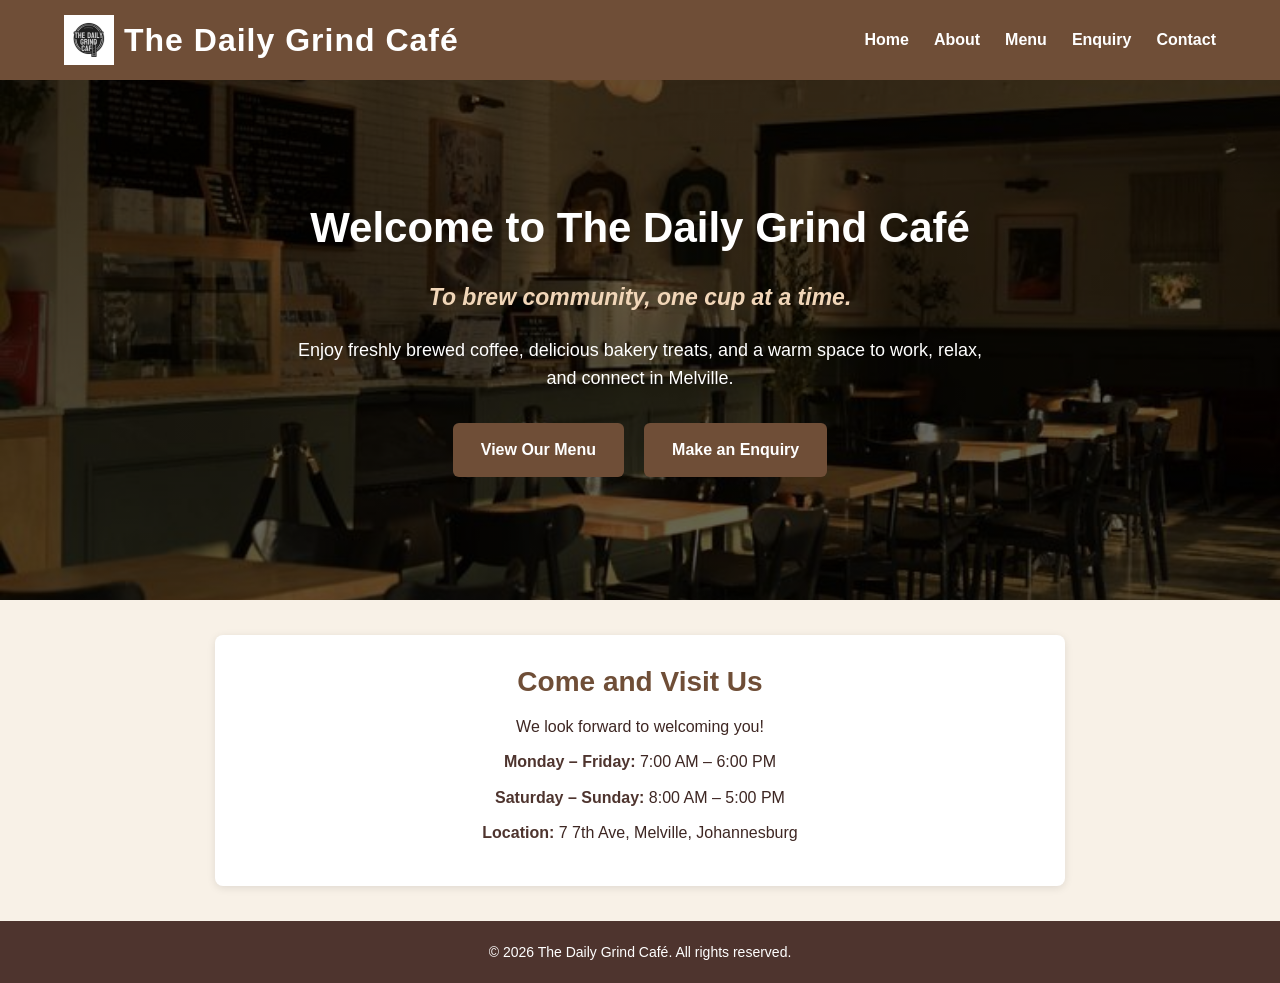
<file: ST10476151 Mpho Mugogovhali POE Part 3/3. HTML and Basic Content, Website Root folder/index.html>
<!DOCTYPE html>
<html lang="en">

<head>
    <meta charset="UTF-8">
    <meta name="viewport" content="width=device-width, initial-scale=1.0">

    <title>The Daily Grind Café | Coffee Shop in Melville, Johannesburg</title>

    <meta name="description" content="Visit The Daily Grind Café in Melville, Johannesburg, for freshly brewed coffee, delicious light meals and a welcoming space for students and freelancers.">

    <meta name="keywords" content="coffee shop Melville, café Johannesburg, coffee, light meals, The Daily Grind Café">

    <link rel="icon" type="image/png" href="images/logo.png">
    <link rel="stylesheet" href="css/style.css">
</head>

<body>

    <!-- Header and Navigation -->
    <header>
        <nav>
            <h1>
                <img src="images/logo.png"
                     alt="The Daily Grind Café logo"
                     width="150" height="150">
                The Daily Grind Café
            </h1>

            <ul>
                <li><a href="index.html">Home</a></li>
                <li><a href="about.html">About</a></li>
                <li><a href="menu.html">Menu</a></li>
                <li><a href="enquiry.html">Enquiry</a></li>
                <li><a href="contact.html">Contact</a></li>
            </ul>
        </nav>
    </header>

    <!-- Main Website Content -->
    <main class="home-main">

        <!-- Homepage Hero Section -->
        <section class="home-hero">

            <div class="hero-content">

                <h2>Welcome to The Daily Grind Café</h2>

                <p class="hero-slogan">
                    To brew community, one cup at a time.
                </p>

                <p class="hero-description">
                    Enjoy freshly brewed coffee, delicious bakery treats,
                    and a warm space to work, relax, and connect in Melville.
                </p>

                <div class="hero-buttons">
                    <a href="menu.html">View Our Menu</a>
                    <a href="enquiry.html">Make an Enquiry</a>
                </div>

            </div>

        </section>

        <!-- Opening Hours Section -->
        <section class="home-hours">

            <h2>Come and Visit Us</h2>

            <p>We look forward to welcoming you!</p>

            <p><strong>Monday – Friday:</strong> 7:00 AM – 6:00 PM</p>

            <p><strong>Saturday – Sunday:</strong> 8:00 AM – 5:00 PM</p>

            <p><strong>Location:</strong> 7 7th Ave, Melville, Johannesburg</p>

        </section>

    </main>

    <!-- Footer -->
    <footer>
        <p>&copy; 2026 The Daily Grind Café. All rights reserved.</p>
    </footer>

    <!-- JavaScript File -->
    <script src="JS/script.js"></script>

</body>
</html>
</file>
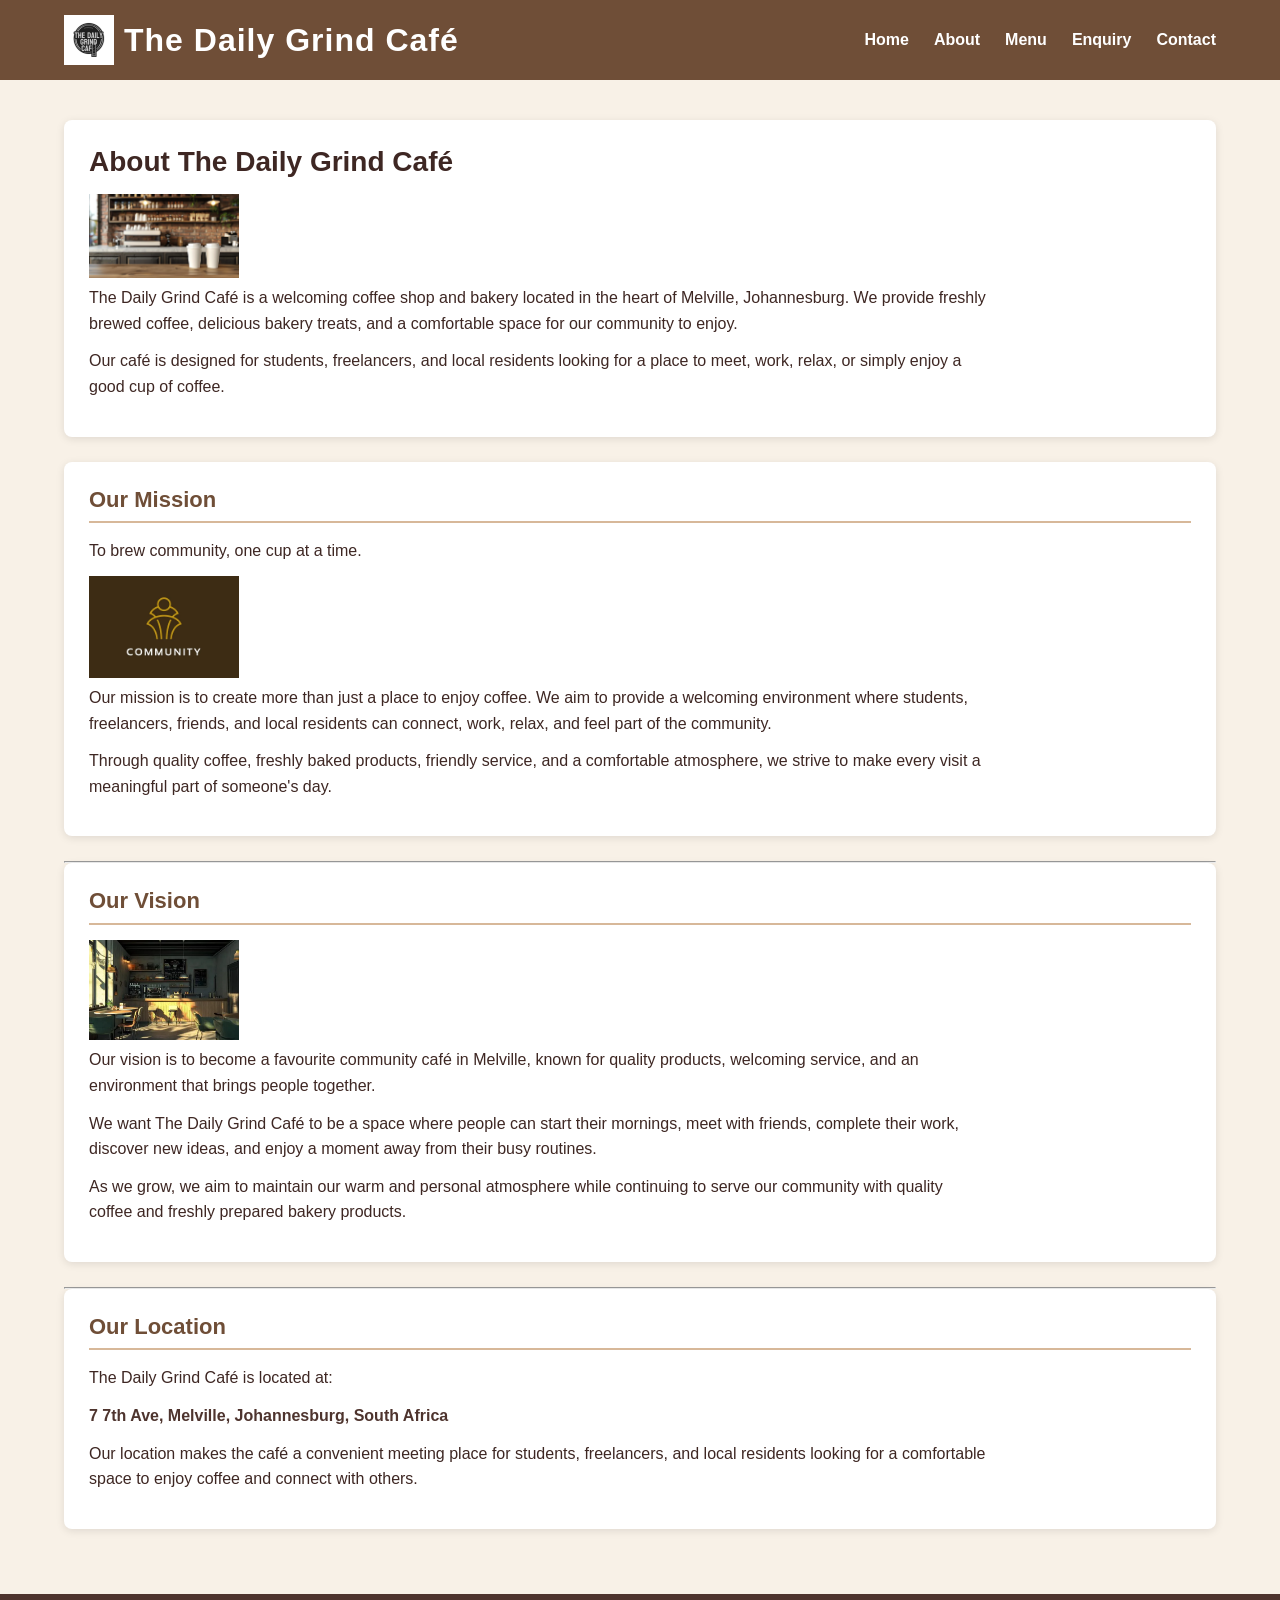
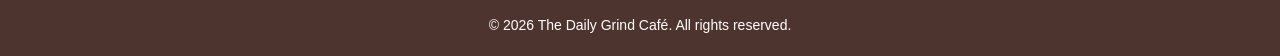
<file: ST10476151 Mpho Mugogovhali POE Part 3/3. HTML and Basic Content, Website Root folder/about.html>
<!DOCTYPE html>
<html lang="en">
<head>
    <meta charset="UTF-8">
    <meta name="viewport" content="width=device-width, initial-scale=1.0">

    <title>About Us | The Daily Grind Café Melville</title>

    <meta name="description" content="Learn about The Daily Grind Café in Melville, Johannesburg, and our mission to bring the community together through great coffee and fresh food.">

    <meta name="keywords" content="about The Daily Grind Café, Melville café, Johannesburg coffee shop, café community">

    <link rel="icon" type="image/png" href="images/logo.png">
    <link rel="stylesheet" href="css/style.css">
</head>

<body>

    <!-- Header and Navigation -->
    <header>
        <nav>
            <h1>
                <img src="images/logo.png"
                     alt="The Daily Grind Café logo"
                     width="150" height="150">
                The Daily Grind Café
            </h1>

            <ul>
                <li><a href="index.html">Home</a></li>
                <li><a href="about.html">About</a></li>
                <li><a href="menu.html">Menu</a></li>
                <li><a href="enquiry.html">Enquiry</a></li>
                <li><a href="contact.html">Contact</a></li>
            </ul>
        </nav>
    </header>

    <!-- Main About Section -->
    <main>
        <section>
            <h2>About The Daily Grind Café</h2>

            <img src="images/coffee-shop-counter-with-blank-coffee-cup-mockup-for-hot-beverages-free-photo.jpg"
                 alt="Coffee counter representing The Daily Grind Café"
                 width="150" height="150">

            <p>
                The Daily Grind Café is a welcoming coffee shop and bakery
                located in the heart of Melville, Johannesburg. We provide
                freshly brewed coffee, delicious bakery treats, and a
                comfortable space for our community to enjoy.
            </p>

            <p>
                Our café is designed for students, freelancers, and local
                residents looking for a place to meet, work, relax, or
                simply enjoy a good cup of coffee.
            </p>
        </section>

        <!-- Mission Section -->
        <section>
            <h3>Our Mission</h3>

            <p>To brew community, one cup at a time.</p>

            <img src="images/modern-community-logo-template-vector-37154201.webp"
                 alt="Community logo representing the café's mission"
                 width="150" height="150">

            <p>
                Our mission is to create more than just a place to enjoy
                coffee. We aim to provide a welcoming environment where
                students, freelancers, friends, and local residents can
                connect, work, relax, and feel part of the community.
            </p>

            <p>
                Through quality coffee, freshly baked products, friendly
                service, and a comfortable atmosphere, we strive to make
                every visit a meaningful part of someone's day.
            </p>
        </section>

        <hr>

        <!-- Vision Section -->
        <section>
            <h3>Our Vision</h3>

            <img src="images/a-coffee-shop-with-tables-and-chairs-photo.webp"
                 alt="Coffee shop with tables and chairs"
                 width="150" height="150">

            <p>
                Our vision is to become a favourite community café in
                Melville, known for quality products, welcoming service,
                and an environment that brings people together.
            </p>

            <p>
                We want The Daily Grind Café to be a space where people
                can start their mornings, meet with friends, complete
                their work, discover new ideas, and enjoy a moment away
                from their busy routines.
            </p>

            <p>
                As we grow, we aim to maintain our warm and personal
                atmosphere while continuing to serve our community
                with quality coffee and freshly prepared bakery products.
            </p>
        </section>

        <hr>

        <!-- Location Section -->
        <section>
            <h3>Our Location</h3>

            <p>The Daily Grind Café is located at:</p>

            <p>
                <strong>7 7th Ave, Melville, Johannesburg, South Africa</strong>
            </p>

            <p>
                Our location makes the café a convenient meeting place
                for students, freelancers, and local residents looking
                for a comfortable space to enjoy coffee and connect
                with others.
            </p>
        </section>
    </main>

    <!-- Footer -->
    <footer>
        <p>&copy; 2026 The Daily Grind Café. All rights reserved.</p>
    </footer>

   <!-- JavaScript File -->
    <script src="JS/script.js"></script>

</body>
</html>
</file>
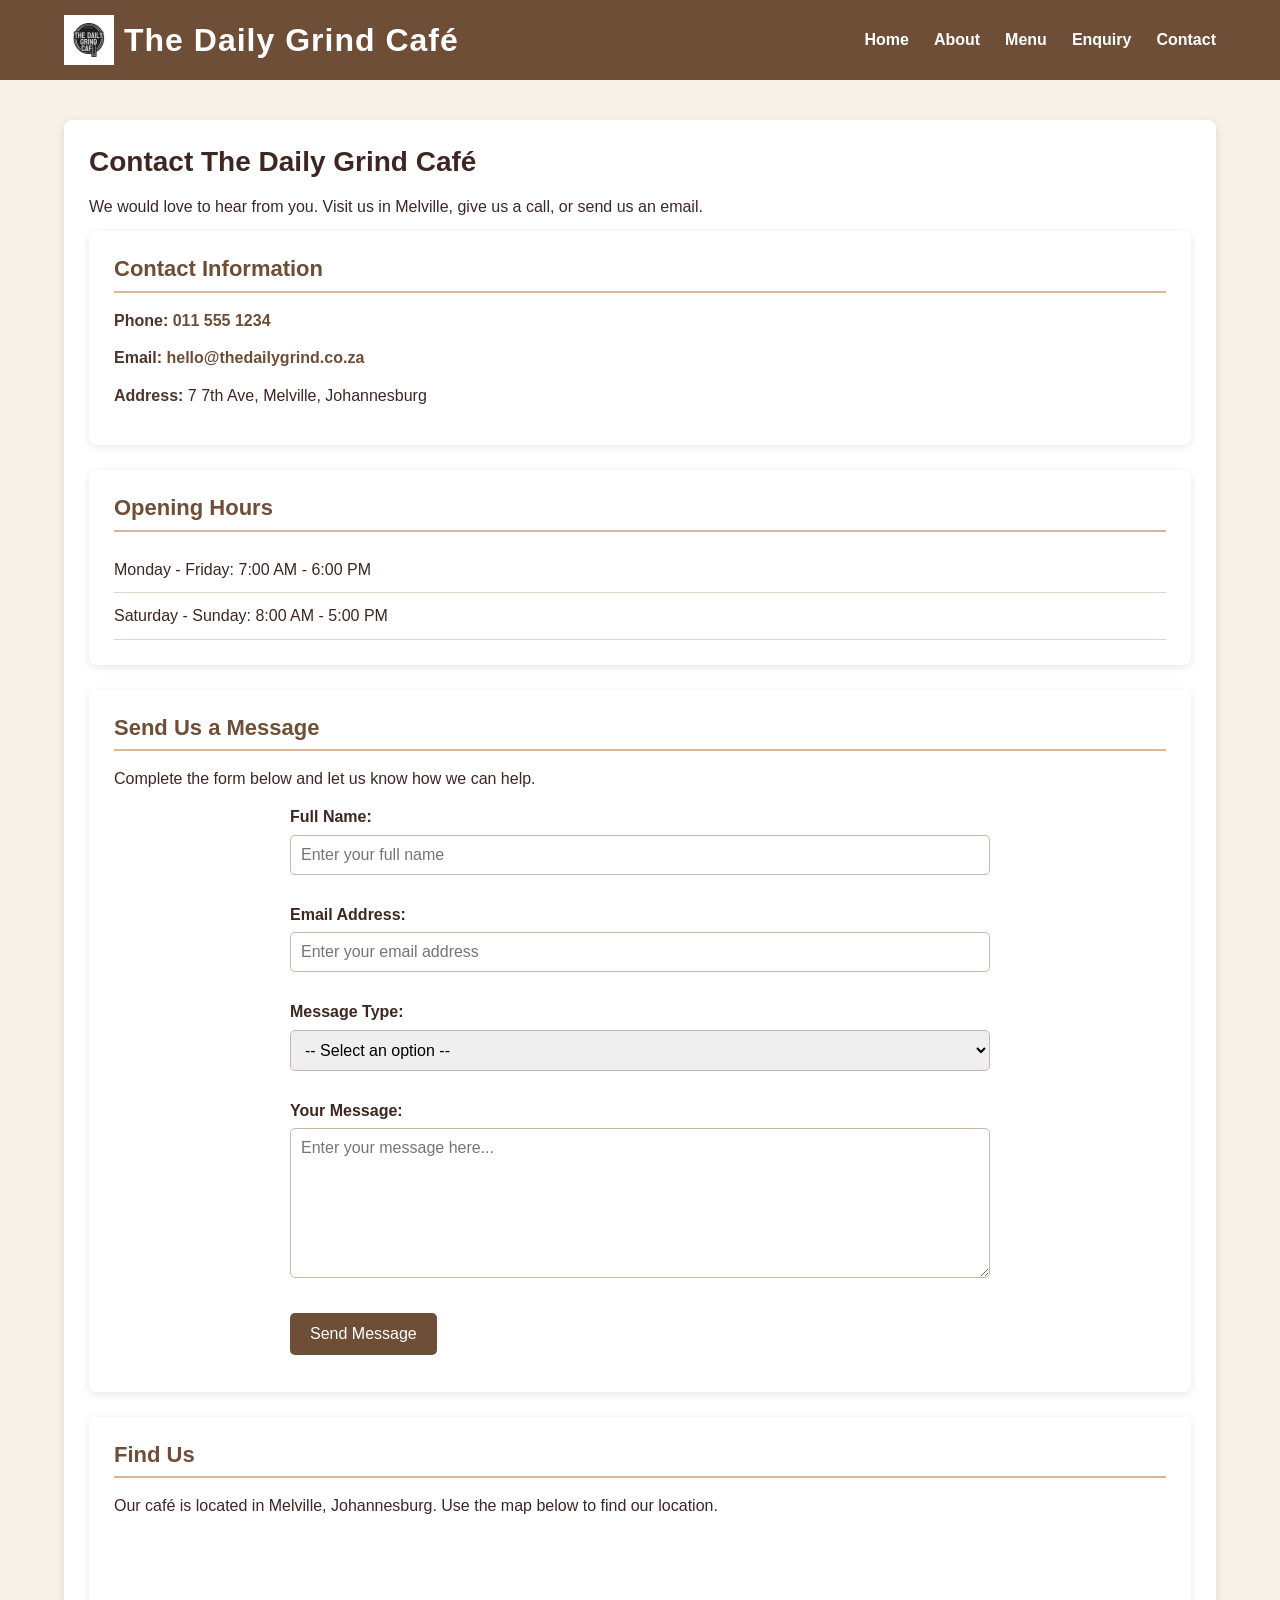
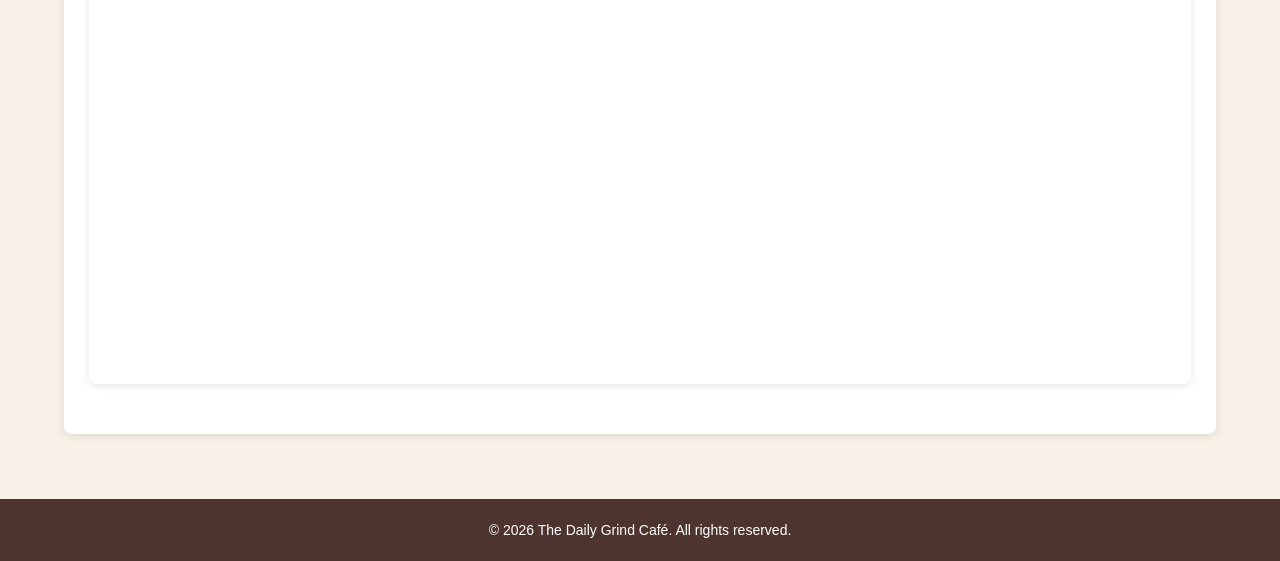
<file: ST10476151 Mpho Mugogovhali POE Part 3/3. HTML and Basic Content, Website Root folder/contact.html>
<!DOCTYPE html>
<html lang="en">

<head>
    <meta charset="UTF-8">

    <meta name="viewport" content="width=device-width, initial-scale=1.0">

    <title>Contact Us | The Daily Grind Café Melville</title>

    <meta name="description" content="Find The Daily Grind Café in Melville, Johannesburg. View our address, contact details and opening hours, or send us a message.">

    <meta name="keywords" content="contact café Melville, The Daily Grind Café address, coffee shop Johannesburg, café opening hours">

    <link rel="icon" type="image/png" href="images/logo.png">
    <link rel="stylesheet" href="css/style.css">
</head>

<body>

    <!-- Header and Navigation -->
    <header>
        <nav>
            <h1>
                <img src="images/logo.png"
                     alt="The Daily Grind Café logo"
                     width="150"
                     height="150">
                The Daily Grind Café
            </h1>

            <ul>
                <li><a href="index.html">Home</a></li>
                <li><a href="about.html">About</a></li>
                <li><a href="menu.html">Menu</a></li>
                <li><a href="enquiry.html">Enquiry</a></li>
                <li><a href="contact.html" aria-current="page">Contact</a></li>
            </ul>
        </nav>
    </header>

    <!-- Contact Section -->
    <main>
        <section>

            <h2>Contact The Daily Grind Café</h2>

            <p>
                We would love to hear from you. Visit us in Melville,
                give us a call, or send us an email.
            </p>

            <!-- Contact Information -->
            <section>
                <h3>Contact Information</h3>

                <p>
                    <strong>Phone:</strong>
                    <a href="tel:0115551234">011 555 1234</a>
                </p>

                <p>
                    <strong>Email:</strong>
                    <a href="mailto:hello@thedailygrind.co.za">
                        hello@thedailygrind.co.za
                    </a>
                </p>

                <p>
                    <strong>Address:</strong>
                    7 7th Ave, Melville, Johannesburg
                </p>
            </section>

            <!-- Opening Hours -->
            <section>
                <h3>Opening Hours</h3>

                <ul>
                    <li>Monday - Friday: 7:00 AM - 6:00 PM</li>
                    <li>Saturday - Sunday: 8:00 AM - 5:00 PM</li>
                </ul>
            </section>

            <!-- Contact Form -->
            <section>
                <h3>Send Us a Message</h3>

                <p>
                    Complete the form below and let us know how we can help.
                </p>

                <form id="contactForm" action="#" method="post">

                    <p>
                        <label for="contact-name">Full Name:</label>

                        <input
                            type="text"
                            id="contact-name"
                            name="contact-name"
                            placeholder="Enter your full name"
                            minlength="2"
                            maxlength="50"
                            required>
                    </p>

                    <p>
                        <label for="contact-email">Email Address:</label>

                        <input
                            type="email"
                            id="contact-email"
                            name="contact-email"
                            placeholder="Enter your email address"
                            required>
                    </p>

                    <p>
                        <label for="message-type">Message Type:</label>

                        <select id="message-type" name="message-type" required>
                            <option value="">-- Select an option --</option>
                            <option value="General Question">General Question</option>
                            <option value="Feedback">Feedback</option>
                            <option value="Complaint">Complaint</option>
                            <option value="Other">Other</option>
                        </select>
                    </p>

                    <p>
                        <label for="contact-message">Your Message:</label>

                        <textarea
                            id="contact-message"
                            name="contact-message"
                            rows="6"
                            minlength="10"
                            maxlength="500"
                            placeholder="Enter your message here..."
                            required></textarea>
                    </p>

                    <p>
                        <button type="submit">Send Message</button>
                    </p>

                </form>
            </section>

            <!-- Location Map -->
            <section>
                <h3>Find Us</h3>

                <p>
                    Our café is located in Melville, Johannesburg.
                    Use the map below to find our location.
                </p>

                <iframe
                    src="https://www.google.com/maps?q=7%207th%20Ave,%20Melville,%20Johannesburg,%20South%20Africa&output=embed"
                    width="600"
                    height="450"
                    style="border: 0;"
                    allowfullscreen
                    loading="lazy"
                    title="Map showing the location of The Daily Grind Café">
                </iframe>
            </section>

        </section>
    </main>

    <!-- Footer -->
    <footer>
        <p>&copy; 2026 The Daily Grind Café. All rights reserved.</p>
    </footer>

    <!-- JavaScript File -->
    <script src="JS/script.js"></script>

</body>
</html>
</file>
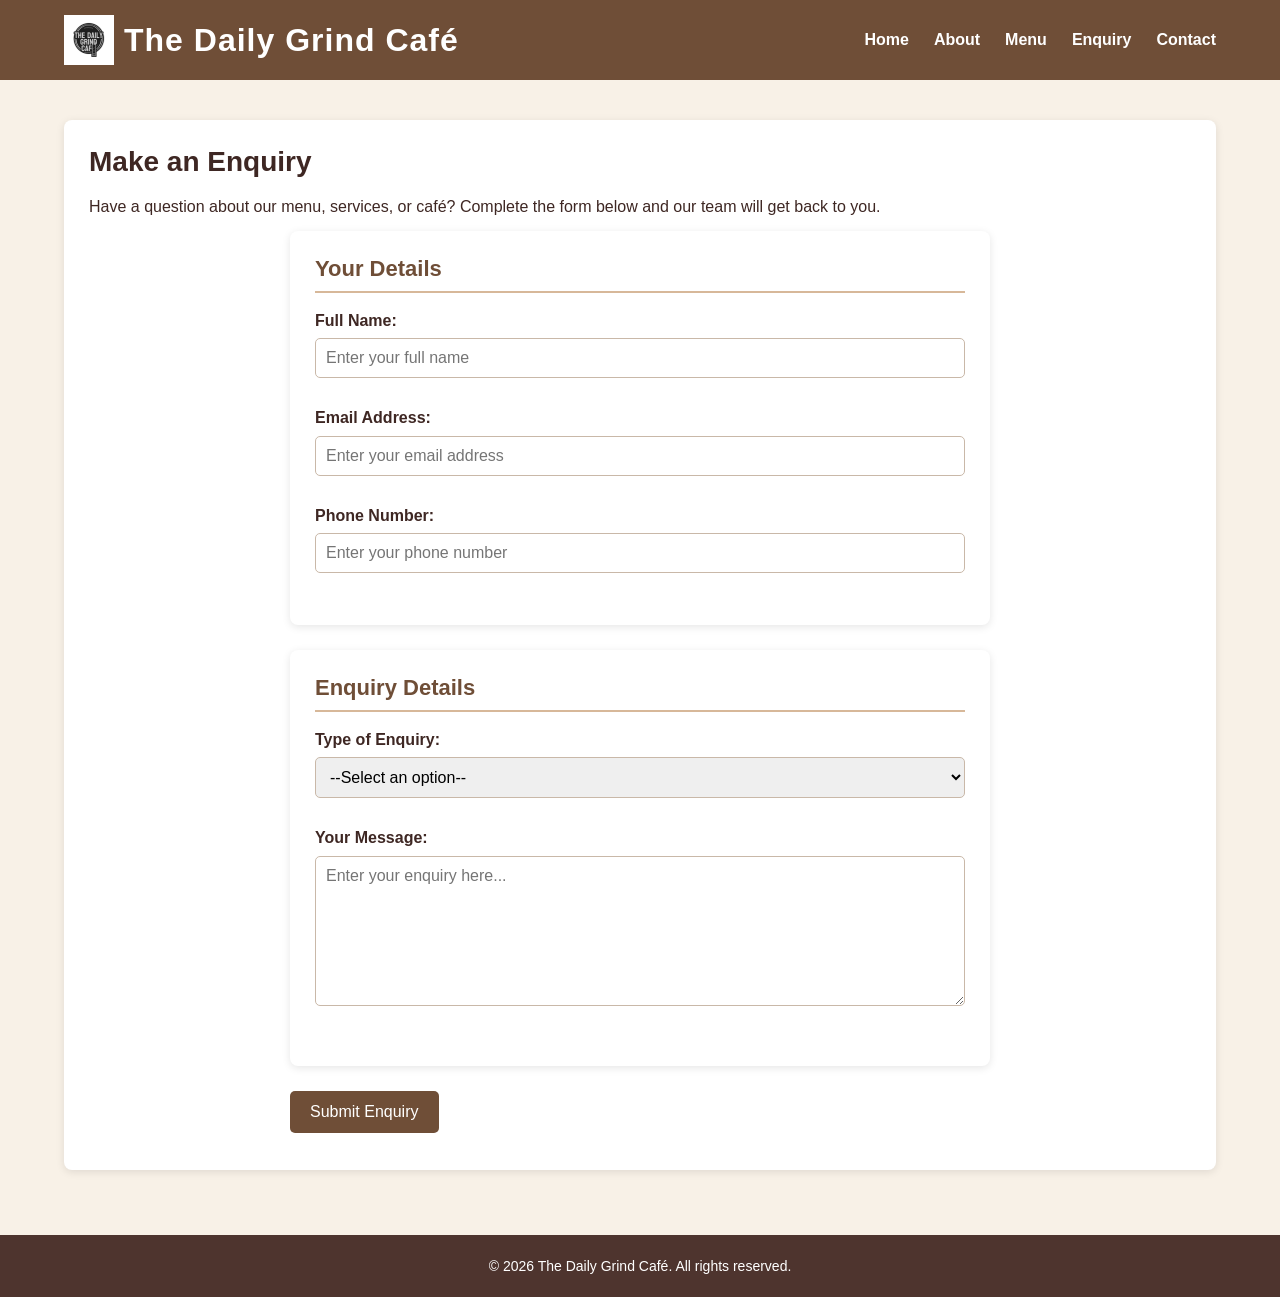
<file: ST10476151 Mpho Mugogovhali POE Part 3/3. HTML and Basic Content, Website Root folder/enquiry.html>
<!DOCTYPE html>
<html lang="en">
<head>
    <meta charset="UTF-8">

    <meta name="viewport" content="width=device-width, initial-scale=1.0">

    <title>Enquiries | The Daily Grind Café Johannesburg</title>

    <meta name="description" content="Contact The Daily Grind Café in Melville, Johannesburg, for product enquiries, catering questions and other café-related requests.">

    <meta name="keywords" content="café enquiries Melville, coffee shop enquiries Johannesburg, catering enquiries, The Daily Grind Café">

    <link rel="icon" type="image/png" href="images/logo.png">
    <link rel="stylesheet" href="css/style.css">
</head>

<body>

    <!-- Header and Navigation -->
    <header>
        <nav>
            <h1>
                <img src="images/logo.png"
                     alt="The Daily Grind Café logo"
                     width="150"
                     height="150">
                The Daily Grind Café
            </h1>

            <ul>
                <li><a href="index.html">Home</a></li>
                <li><a href="about.html">About</a></li>
                <li><a href="menu.html">Menu</a></li>
                <li><a href="enquiry.html" aria-current="page">Enquiry</a></li>
                <li><a href="contact.html">Contact</a></li>
            </ul>
        </nav>
    </header>

    <!-- Enquiry Section -->
    <main>
        <section>

            <h2>Make an Enquiry</h2>

            <p>
                Have a question about our menu, services, or café?
                Complete the form below and our team will get back to you.
            </p>

            <!-- Enquiry Form -->
            <form id="enquiryForm" action="#" method="post">

                <!-- Your Details -->
                <section>
                    <h3>Your Details</h3>

                    <p>
                        <label for="full-name">Full Name:</label>

                        <input
                            type="text"
                            id="full-name"
                            name="full-name"
                            placeholder="Enter your full name"
                            minlength="2"
                            maxlength="50"
                            required>
                    </p>

                    <!-- Email Field -->
                    <p>
                        <label for="email">Email Address:</label>

                        <input
                            type="email"
                            id="email"
                            name="email"
                            placeholder="Enter your email address"
                            required>
                    </p>

                    <!-- Phone Field -->
                    <p>
                        <label for="phone">Phone Number:</label>

                        <input
                            type="tel"
                            id="phone"
                            name="phone"
                            placeholder="Enter your phone number"
                            pattern="0[0-9]{9}"
                            title="Enter a 10-digit South African phone number starting with 0">
                    </p>
                </section>

                <!-- Enquiry Details -->
                <section>
                    <h3>Enquiry Details</h3>

                    <!-- Enquiry Type -->
                    <p>
                        <label for="enquiry-type">Type of Enquiry:</label>

                        <select id="enquiry-type" name="enquiry-type" required>
                            <option value="">--Select an option--</option>
                            <option value="menu">Menu Question</option>
                            <option value="booking">Booking Enquiry</option>
                            <option value="catering">Catering Enquiry</option>
                            <option value="general">General Enquiry</option>
                        </select>
                    </p>

                    <!-- Message Field -->
                    <p>
                        <label for="message">Your Message:</label>

                        <textarea
                            id="message"
                            name="message"
                            rows="6"
                            minlength="10"
                            maxlength="500"
                            placeholder="Enter your enquiry here..."
                            required></textarea>
                    </p>

                </section>

                <!-- Submit Button -->
                <p>
                    <button type="submit">Submit Enquiry</button>
                </p>

            </form>

        </section>
    </main>

    <!-- Footer -->
    <footer>
        <p>&copy; 2026 The Daily Grind Café. All rights reserved.</p>
    </footer>

    <!-- JavaScript File -->
    <script src="JS/script.js"></script>

</body>
</html>
</file>
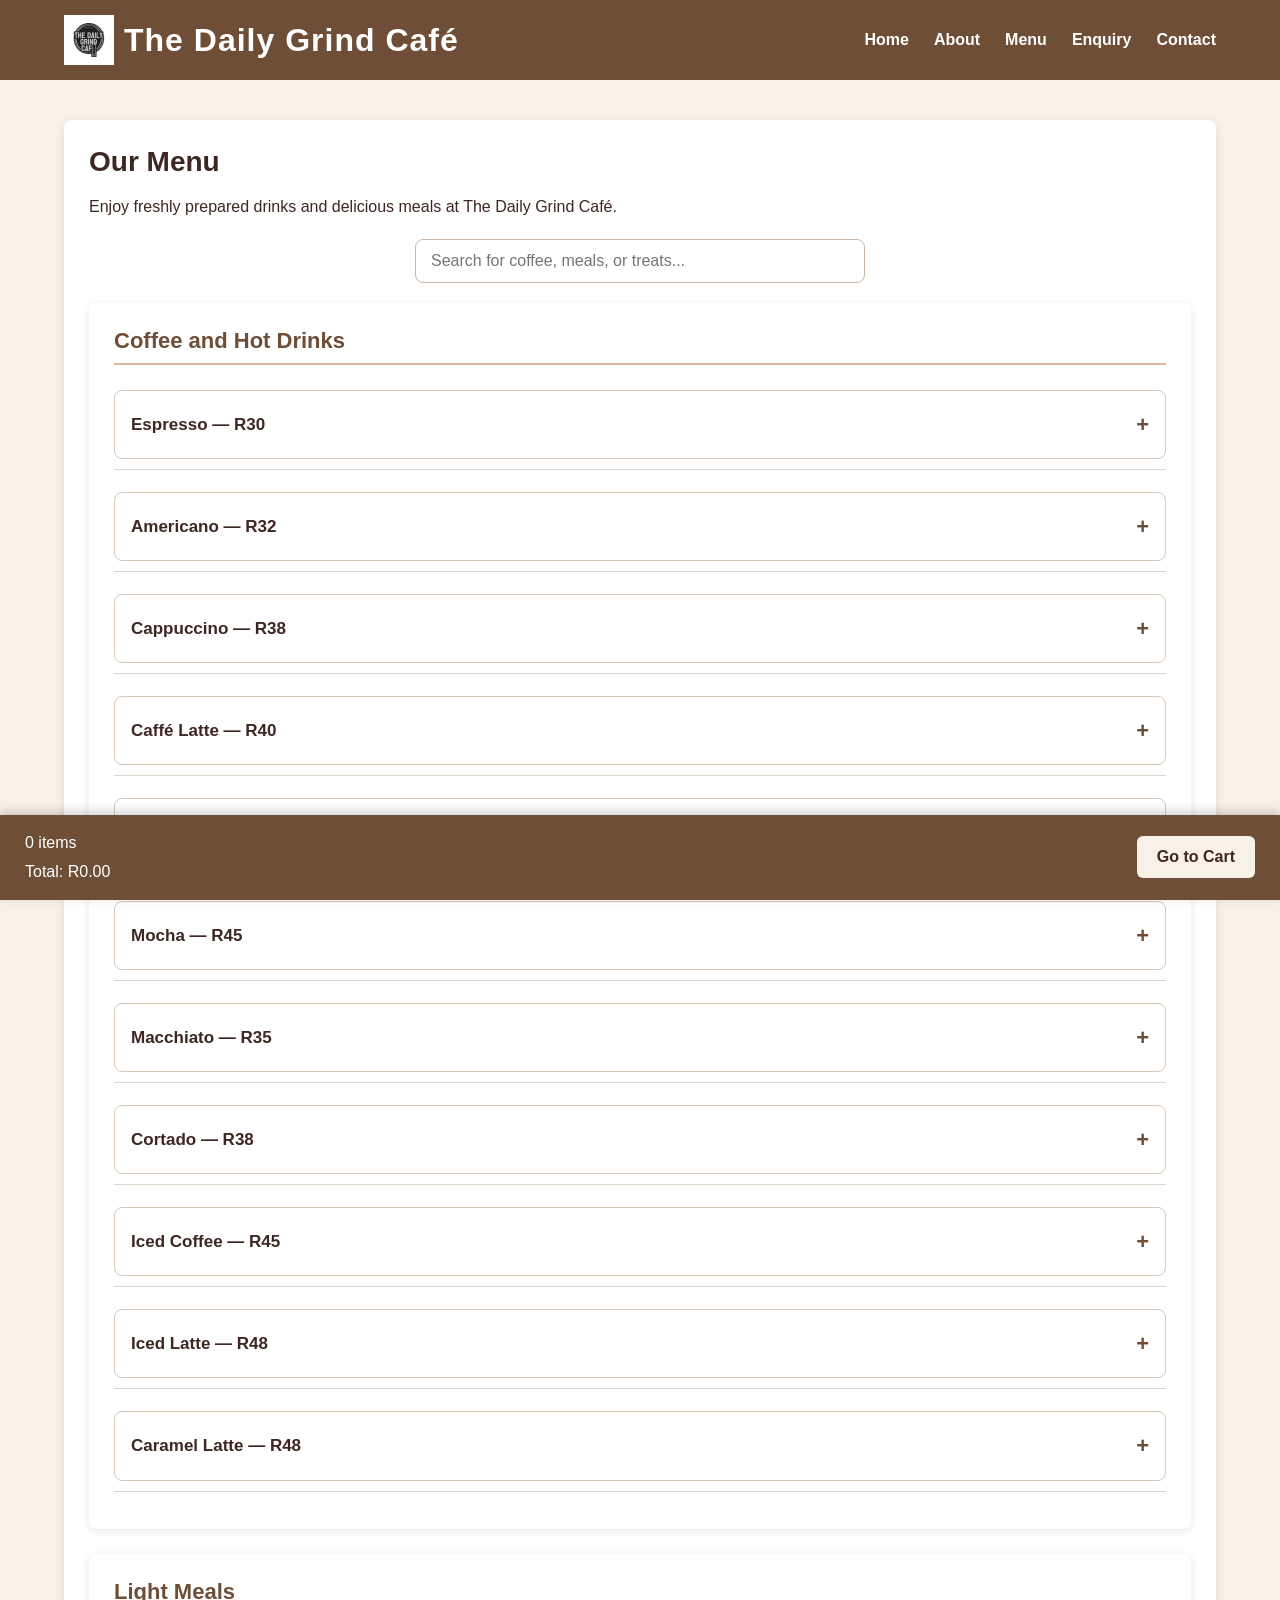
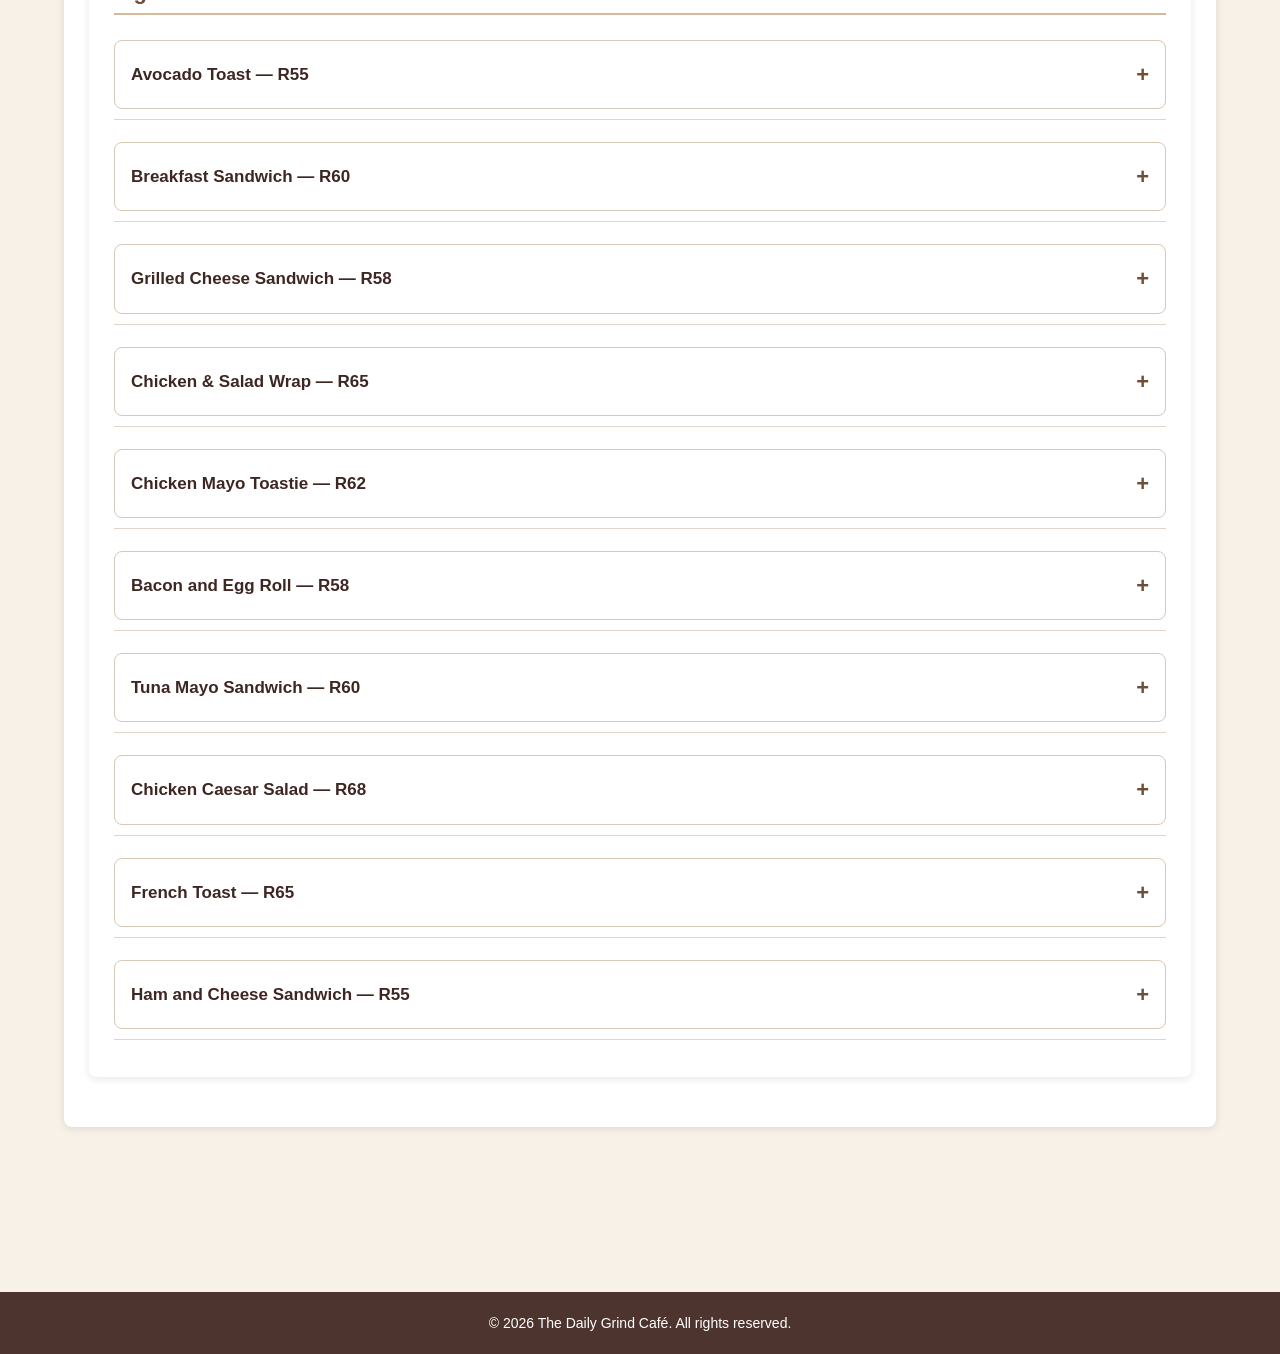
<file: ST10476151 Mpho Mugogovhali POE Part 3/3. HTML and Basic Content, Website Root folder/menu.html>
<!DOCTYPE html>
<html lang="en">
<head>
    <meta charset="UTF-8">
    <meta name="viewport" content="width=device-width, initial-scale=1.0">

    <title>Our Menu | Coffee and Light Meals in Melville</title>

    <meta name="description" content="Explore The Daily Grind Café menu in Melville, Johannesburg, featuring freshly brewed coffee, cappuccinos, lattes, sandwiches and light meals.">

    <meta name="keywords" content="Melville café menu, coffee prices Johannesburg, cappuccino, espresso, light meals, sandwiches">

    <link rel="icon" type="image/png" href="images/logo.png">
    <link rel="stylesheet" href="css/style.css">
</head>

<body>

    <!-- Header and Navigation -->
    <header>
        <nav>
            <h1>
                <img src="images/logo.png"
                     alt="The Daily Grind Café logo"
                     width="150"
                     height="150">
                The Daily Grind Café
            </h1>

            <ul>
                <li><a href="index.html">Home</a></li>
                <li><a href="about.html">About</a></li>
                <li><a href="menu.html" aria-current="page">Menu</a></li>
                <li><a href="enquiry.html">Enquiry</a></li>
                <li><a href="contact.html">Contact</a></li>
            </ul>
        </nav>
    </header>

    <!-- Menu Section -->
    <main>
        <section>
            <h2>Our Menu</h2>

            <p>
                Enjoy freshly prepared drinks and delicious meals
                at The Daily Grind Café.
            </p>

            <!-- Menu Search -->
            <div class="menu-search">
                <input
                    type="text"
                    id="menuSearch"
                    placeholder="Search for coffee, meals, or treats..."
                    aria-label="Search menu items">
            </div>

            <!-- Coffee Menu -->
            <section>
                <h3>Coffee and Hot Drinks</h3>

                <ul class="menu-list">

                    <li>
                        <details class="menu-item">
                            <summary>Espresso — R30</summary>
                            <div class="menu-item-details">
                                <p>A rich, freshly brewed shot of espresso.</p>
                                <button class="add-to-cart" data-name="Espresso" data-price="30">Add to Cart</button>
                            </div>
                        </details>
                    </li>

                    <li>
                        <details class="menu-item">
                            <summary>Americano — R32</summary>
                            <div class="menu-item-details">
                                <p>Espresso combined with hot water.</p>
                                <button class="add-to-cart" data-name="Americano" data-price="32">Add to Cart</button>
                            </div>
                        </details>
                    </li>

                    <li>
                        <details class="menu-item">
                            <summary>Cappuccino — R38</summary>
                            <div class="menu-item-details">
                                <p>Espresso with steamed milk and creamy foam.</p>
                                <button class="add-to-cart" data-name="Cappuccino" data-price="38">Add to Cart</button>
                            </div>
                        </details>
                    </li>

                    <li>
                        <details class="menu-item">
                            <summary>Caffé Latte — R40</summary>
                            <div class="menu-item-details">
                                <p>Smooth espresso blended with steamed milk.</p>
                                <button class="add-to-cart" data-name="Caffé Latte" data-price="40">Add to Cart</button>
                            </div>
                        </details>
                    </li>

                    <li>
                        <details class="menu-item">
                            <summary>Flat White — R40</summary>
                            <div class="menu-item-details">
                                <p>Espresso with velvety steamed milk.</p>
                                <button class="add-to-cart" data-name="Flat White" data-price="40">Add to Cart</button>
                            </div>
                        </details>
                    </li>

                    <li>
                        <details class="menu-item">
                            <summary>Mocha — R45</summary>
                            <div class="menu-item-details">
                                <p>A delicious combination of espresso and chocolate.</p>
                                <button class="add-to-cart" data-name="Mocha" data-price="45">Add to Cart</button>
                            </div>
                        </details>
                    </li>

                    <li>
                        <details class="menu-item">
                            <summary>Macchiato — R35</summary>
                            <div class="menu-item-details">
                                <p>A shot of espresso topped with a small amount of foamed milk.</p>
                                <button class="add-to-cart" data-name="Macchiato" data-price="35">Add to Cart</button>
                            </div>
                        </details>
                    </li>

                    <li>
                        <details class="menu-item">
                            <summary>Cortado — R38</summary>
                            <div class="menu-item-details">
                                <p>Espresso balanced with a small amount of steamed milk.</p>
                                <button class="add-to-cart" data-name="Cortado" data-price="38">Add to Cart</button>
                            </div>
                        </details>
                    </li>

                    <li>
                        <details class="menu-item">
                            <summary>Iced Coffee — R45</summary>
                            <div class="menu-item-details">
                                <p>Chilled coffee served over ice for a refreshing drink.</p>
                                <button class="add-to-cart" data-name="Iced Coffee" data-price="45">Add to Cart</button>
                            </div>
                        </details>
                    </li>

                    <li>
                        <details class="menu-item">
                            <summary>Iced Latte — R48</summary>
                            <div class="menu-item-details">
                                <p>Espresso mixed with cold milk and served over ice.</p>
                                <button class="add-to-cart" data-name="Iced Latte" data-price="48">Add to Cart</button>
                            </div>
                        </details>
                    </li>

                    <li>
                        <details class="menu-item">
                            <summary>Caramel Latte — R48</summary>
                            <div class="menu-item-details">
                                <p>A smooth latte blended with sweet caramel flavour.</p>
                                <button class="add-to-cart" data-name="Caramel Latte" data-price="48">Add to Cart</button>
                            </div>
                        </details>
                    </li>

                </ul>
            </section>

            <!-- Light Meals -->
            <section>
                <h3>Light Meals</h3>

                <ul class="menu-list">

                    <li>
                        <details class="menu-item">
                            <summary>Avocado Toast — R55</summary>
                            <div class="menu-item-details">
                                <p>Fresh avocado served on toasted bread.</p>
                                <button class="add-to-cart" data-name="Avocado Toast" data-price="55">Add to Cart</button>
                            </div>
                        </details>
                    </li>

                    <li>
                        <details class="menu-item">
                            <summary>Breakfast Sandwich — R60</summary>
                            <div class="menu-item-details">
                                <p>A freshly prepared sandwich for a satisfying breakfast.</p>
                                <button class="add-to-cart" data-name="Breakfast Sandwich" data-price="60">Add to Cart</button>
                            </div>
                        </details>
                    </li>

                    <li>
                        <details class="menu-item">
                            <summary>Grilled Cheese Sandwich — R58</summary>
                            <div class="menu-item-details">
                                <p>Toasted bread filled with melted cheese.</p>
                                <button class="add-to-cart" data-name="Grilled Cheese Sandwich" data-price="58">Add to Cart</button>
                            </div>
                        </details>
                    </li>

                    <li>
                        <details class="menu-item">
                            <summary>Chicken &amp; Salad Wrap — R65</summary>
                            <div class="menu-item-details">
                                <p>A tasty wrap filled with chicken and fresh salad.</p>
                                <button class="add-to-cart" data-name="Chicken & Salad Wrap" data-price="65">Add to Cart</button>
                            </div>
                        </details>
                    </li>

                    <li>
                        <details class="menu-item">
                            <summary>Chicken Mayo Toastie — R62</summary>
                            <div class="menu-item-details">
                                <p>Grilled bread filled with chicken mayonnaise.</p>
                                <button class="add-to-cart" data-name="Chicken Mayo Toastie" data-price="62">Add to Cart</button>
                            </div>
                        </details>
                    </li>

                    <li>
                        <details class="menu-item">
                            <summary>Bacon and Egg Roll — R58</summary>
                            <div class="menu-item-details">
                                <p>A toasted roll filled with crispy bacon and egg.</p>
                                <button class="add-to-cart" data-name="Bacon and Egg Roll" data-price="58">Add to Cart</button>
                            </div>
                        </details>
                    </li>

                    <li>
                        <details class="menu-item">
                            <summary>Tuna Mayo Sandwich — R60</summary>
                            <div class="menu-item-details">
                                <p>A fresh sandwich filled with tuna mayonnaise.</p>
                                <button class="add-to-cart" data-name="Tuna Mayo Sandwich" data-price="60">Add to Cart</button>
                            </div>
                        </details>
                    </li>

                    <li>
                        <details class="menu-item">
                            <summary>Chicken Caesar Salad — R68</summary>
                            <div class="menu-item-details">
                                <p>Fresh lettuce, grilled chicken, croutons and Caesar dressing.</p>
                                <button class="add-to-cart" data-name="Chicken Caesar Salad" data-price="68">Add to Cart</button>
                            </div>
                        </details>
                    </li>

                    <li>
                        <details class="menu-item">
                            <summary>French Toast — R65</summary>
                            <div class="menu-item-details">
                                <p>Golden French toast served with a sweet topping.</p>
                                <button class="add-to-cart" data-name="French Toast" data-price="65">Add to Cart</button>
                            </div>
                        </details>
                    </li>

                    <li>
                        <details class="menu-item">
                            <summary>Ham and Cheese Sandwich — R55</summary>
                            <div class="menu-item-details">
                                <p>A classic sandwich filled with ham and cheese.</p>
                                <button class="add-to-cart" data-name="Ham and Cheese Sandwich" data-price="55">Add to Cart</button>
                            </div>
                        </details>
                    </li>

                </ul>
            </section>

        </section>
    </main>

    <!-- Shopping Cart Bar -->
    <div class="cart-bar">
        <div>
            <span id="cartCount">0 items</span>
            <span id="cartTotal">Total: R0.00</span>
        </div>

        <button id="goToCart">Go to Cart</button>
    </div>

    <!-- Shopping Cart Window -->
    <div id="cartModal" class="cart-modal">
        <div class="cart-content">

            <button id="closeCart" class="close-cart">&times;</button>

            <h2>Your Shopping Cart</h2>

            <div id="cartItems">
                <p>Your cart is currently empty.</p>
            </div>

            <h3 id="cartGrandTotal">Total: R0.00</h3>

            <button id="checkoutButton">Proceed to Checkout</button>

        </div>
    </div>

    <!-- Footer -->
    <footer>
        <p>&copy; 2026 The Daily Grind Café. All rights reserved.</p>
    </footer>

    <!-- JavaScript -->
    <script src="JS/script.js"></script>

</body>
</html>
</file>
<file: ST10476151 Mpho Mugogovhali POE Part 3/3. HTML and Basic Content, Website Root folder/css/style.css>
/* ==============================
   CSS RESET AND BASE STYLING
============================== */

* {
    margin: 0;
    padding: 0;
    box-sizing: border-box;
}

html {
    font-size: 16px;
    min-height: 100%;
}

body {
    font-family: Arial, Helvetica, sans-serif;
    color: #3e2723;
    background-color: #f8f1e7;
    line-height: 1.6;
    min-height: 100vh;
    display: flex;
    flex-direction: column;
}

a {
    text-decoration: none;
    color: inherit;
}

img {
    max-width: 100%;
    height: auto;
}

h1, h2, h3 {
    line-height: 1.2;
}

h1 {
    font-size: 2rem;
    font-weight: bold;
    letter-spacing: 1px;
}

h2 {
    font-size: 1.75rem;
    font-weight: bold;
    margin-bottom: 15px;
}

h3 {
    font-size: 1.375rem;
    margin-bottom: 15px;
}

p {
    font-size: 16px;
    margin-bottom: 15px;
}

li {
    font-size: 16px;
}

/* ==============================
   HEADER AND NAVIGATION
============================== */

header {
    background-color: #6f4e37;
    padding: 15px 5%;
}

nav {
    display: flex;
    justify-content: space-between;
    align-items: center;
}

nav h1 {
    display: flex;
    align-items: center;
    gap: 10px;
    color: white;
}

nav h1 img {
    width: 50px;
    height: 50px;
    object-fit: cover;
}

nav ul {
    display: flex;
    gap: 25px;
    list-style: none;
}

nav ul li a {
    color: white;
    font-weight: bold;
}

nav ul li a:hover {
    text-decoration: underline;
}

/* ==============================
   MAIN CONTENT AND SECTIONS
============================== */

main {
    width: 90%;
    max-width: 1200px;
    margin: 40px auto;
    flex: 1;
}

section {
    background-color: white;
    padding: 25px;
    margin-bottom: 25px;
    border-radius: 8px;
    box-shadow: 0 2px 8px rgba(0, 0, 0, 0.1);
}


/* ==============================
   HOMEPAGE HERO SECTION
============================== */

.home-main {
    width: 100%;
    max-width: none;
    margin: 0;
    flex: 1;
}

.home-hero {
    position: relative;
    min-height: 520px;
    margin: 0;
    padding: 80px 25px;
    border-radius: 0;
    background-image:
        linear-gradient(rgba(0, 0, 0, 0.60), rgba(0, 0, 0, 0.60)),
        url("../images/cafe.jpg");
    background-size: cover;
    background-position: center;
    display: flex;
    justify-content: center;
    align-items: center;
    text-align: center;
    color: white;
    box-shadow: none;
}

.hero-content {
    position: relative;
    max-width: 850px;
    margin: 0 auto;
}

.home-hero h2 {
    font-size: 42px;
    color: white;
    margin-bottom: 25px;
}

.home-hero .hero-slogan {
    font-size: 23px;
    font-weight: bold;
    font-style: italic;
    color: #f1d6b8;
    margin-bottom: 20px;
}

.home-hero .hero-description {
    max-width: 700px;
    margin: 0 auto 30px;
    font-size: 18px;
    color: white;
}

/* Homepage Buttons */

.hero-buttons {
    display: flex;
    justify-content: center;
    align-items: center;
    gap: 20px;
    flex-wrap: wrap;
}

.hero-buttons a {
    display: inline-block;
    background-color: #6f4e37;
    color: white;
    padding: 14px 28px;
    border-radius: 6px;
    font-weight: bold;
    transition: background-color 0.3s ease;
}

.hero-buttons a:hover {
    background-color: #4e342e;
    opacity: 1;
}

/* Homepage Opening Hours */

.home-hours {
    max-width: 850px;
    margin: 35px auto;
    text-align: center;
    background-color: white;
    padding: 30px;
}

.home-hours h2 {
    color: #6f4e37;
    margin-bottom: 15px;
}

.home-hours p {
    margin-bottom: 10px;
}

/* Homepage Mobile Styling */

@media (max-width: 600px) {

    .home-hero {
        min-height: 450px;
        padding: 50px 20px;
    }

    .home-hero h2 {
        font-size: 30px;
    }

    .home-hero .hero-slogan {
        font-size: 19px;
    }

    .home-hero .hero-description {
        font-size: 16px;
    }

    .hero-buttons {
        flex-direction: column;
        gap: 15px;
    }

    .hero-buttons a {
        width: 100%;
        max-width: 250px;
        text-align: center;
    }

    .home-hours {
        margin: 20px auto;
        width: 90%;
    }
}


/* ==============================
   ABOUT PAGE
============================== */

main section h3 {
    color: #6f4e37;
    border-bottom: 2px solid #d7b899;
    padding-bottom: 8px;
    margin-bottom: 15px;
}

main section p {
    max-width: 900px;
}

main section strong {
    color: #4e342e;
}

/* ==============================
   MENU PAGE
============================== */

main > h2 {
    text-align: center;
    margin-bottom: 20px;
}

main > p {
    text-align: center;
    max-width: 800px;
    margin: 0 auto 30px;
}

main section ul {
    list-style: none;
    padding: 0;
}

main section li {
    padding: 10px 0;
    border-bottom: 1px solid #e0d5ca;
}

/* Menu search */

.menu-search {
    margin: 20px 0;
    text-align: center;
}

.menu-search input {
    width: 100%;
    max-width: 450px;
    padding: 12px 15px;
    border: 1px solid #c8b6a6;
    border-radius: 8px;
    font-size: 16px;
}

.menu-search input:focus {
    outline: none;
    border-color: #6f4e37;
    box-shadow: 0 0 5px rgba(111, 78, 55, 0.3);
}

/* Expandable menu items */

.menu-list {
    list-style: none;
    padding: 0;
}

.menu-list li {
    margin-bottom: 12px;
}

.menu-item {
    background-color: white;
    border: 1px solid #d8c8b8;
    border-radius: 8px;
    overflow: hidden;
}

.menu-item summary {
    padding: 16px;
    cursor: pointer;
    font-weight: bold;
    font-size: 17px;
    color: #3e2723;
    list-style: none;
    display: flex;
    justify-content: space-between;
    align-items: center;
}

.menu-item summary::-webkit-details-marker {
    display: none;
}

.menu-item summary::after {
    content: "+";
    font-size: 22px;
    color: #6f4e37;
}

.menu-item[open] summary::after {
    content: "−";
}

.menu-item-details {
    padding: 15px;
    border-top: 1px solid #d8c8b8;
    background-color: #f8f1e7;
}

.menu-item-details p {
    margin-bottom: 12px;
}

.add-to-cart {
    background-color: #6f4e37;
    color: white;
    border: none;
    padding: 10px 18px;
    border-radius: 6px;
    cursor: pointer;
    font-size: 15px;
}

.add-to-cart:hover {
    background-color: #4e342e;
}

/* ==============================
   BUTTONS
============================== */

button {
    background-color: #6f4e37;
    color: white;
    border: none;
    padding: 12px 20px;
    border-radius: 5px;
    cursor: pointer;
    font-size: 16px;
}

button:hover {
    background-color: #4e342e;
}

/* ==============================
   FORMS
============================== */

form {
    max-width: 700px;
    margin: 0 auto;
}

form label {
    display: block;
    font-weight: bold;
    margin-bottom: 5px;
}

form input,
form select,
form textarea {
    width: 100%;
    padding: 10px;
    margin-bottom: 15px;
    border: 1px solid #c9b8a8;
    border-radius: 5px;
    font-family: Arial, Helvetica, sans-serif;
    font-size: 16px;
}

form textarea {
    min-height: 150px;
    resize: vertical;
}

form input:focus,
form select:focus,
form textarea:focus {
    outline: none;
    border: 2px solid #6f4e37;
}

form button {
    display: block;
    margin-top: 10px;
}

/* ==============================
   CONTACT PAGE AND GOOGLE MAP
============================== */

main section p {
    margin-bottom: 12px;
}

main section a {
    color: #6f4e37;
    font-weight: bold;
}

main section a:hover {
    color: #4e342e;
    text-decoration: underline;
}

iframe {
    width: 100%;
    max-width: 900px;
    height: 400px;
    border: 0;
    border-radius: 8px;
    display: block;
    margin: 20px auto;
}

/* ==============================
   FOOTER
============================== */

footer {
    background-color: #4e342e;
    color: white;
    text-align: center;
    padding: 20px;
    margin-top: auto;
    width: 100%;
}

footer p {
    margin: 0;
    font-size: 14px;
}

/* ==============================
   CAFÉ LOGO LOADING SCREEN
============================== */

.loading-screen {
    position: fixed;
    top: 0;
    left: 0;
    width: 100%;
    height: 100vh;
    background-color: #000000;
    display: flex;
    justify-content: center;
    align-items: center;
    z-index: 99999;
    animation: fadeOut 0.5s ease 4.5s forwards;
}

.loading-screen img {
    width: 120px;
    height: auto;
    object-fit: contain;
    animation: logoFadeIn 1s ease;
}

@keyframes logoFadeIn {
    from {
        opacity: 0;
        transform: scale(0.8);
    }
    to {
        opacity: 1;
        transform: scale(1);
    }
}

@keyframes fadeOut {
    from {
        opacity: 1;
    }
    to {
        opacity: 0;
        visibility: hidden;
    }
}

/* ==============================
   SHOPPING CART
============================== */

.cart-bar {
    position: fixed;
    bottom: 0;
    left: 0;
    width: 100%;
    background-color: #6f4e37;
    color: white;
    padding: 15px 25px;
    display: flex;
    justify-content: space-between;
    align-items: center;
    z-index: 1000;
    box-shadow: 0 -3px 10px rgba(0, 0, 0, 0.2);
}

.cart-bar div {
    display: flex;
    flex-direction: column;
    gap: 4px;
}

.cart-bar button {
    background-color: #f8f1e7;
    color: #3e2723;
    border: none;
    padding: 12px 20px;
    border-radius: 6px;
    font-weight: bold;
}

.cart-bar button:hover {
    background-color: #e6d5c3;
}

.cart-modal {
    display: none;
    position: fixed;
    inset: 0;
    width: 100%;
    height: 100%;
    background-color: rgba(0, 0, 0, 0.7);
    z-index: 2000;
    justify-content: center;
    align-items: center;
    padding: 15px;
}

.cart-content {
    background-color: #f8f1e7;
    width: 100%;
    max-width: 500px;
    max-height: 85vh;
    overflow-y: auto;
    padding: 25px;
    border-radius: 12px;
    position: relative;
}

.close-cart {
    position: absolute;
    top: 10px;
    right: 15px;
    font-size: 28px;
    border: none;
    background: none;
    cursor: pointer;
    color: #3e2723;
}

.cart-content h2 {
    margin-bottom: 20px;
}

.cart-content h3 {
    margin-top: 20px;
    margin-bottom: 15px;
}

#checkoutButton {
    background-color: #6f4e37;
    color: white;
    width: 100%;
    font-size: 16px;
}

#checkoutButton:hover {
    background-color: #4e342e;
}

.cart-item {
    background-color: white;
    padding: 15px;
    margin-bottom: 12px;
    border: 1px solid #d8c8b8;
    border-radius: 8px;
}

.cart-item h3 {
    color: #3e2723;
    margin-bottom: 8px;
}

.cart-item p {
    margin-bottom: 10px;
}

.cart-item button {
    padding: 7px 12px;
    margin: 4px;
}

/* Keep content clear of the fixed cart bar */
body:has(.cart-bar) main {
    padding-bottom: 100px;
}

/* ==============================
   TABLET RESPONSIVE DESIGN
============================== */

@media (max-width: 900px) {

    nav {
        flex-direction: column;
        gap: 15px;
    }

    nav ul {
        gap: 15px;
        flex-wrap: wrap;
        justify-content: center;
    }

    main {
        width: 95%;
    }

    .home-hero {
        padding: 50px 20px;
    }
}

/* ==============================
   MOBILE RESPONSIVE DESIGN
============================== */

@media (max-width: 600px) {

    nav h1 {
        font-size: 24px;
    }

    nav h1 img {
        width: 40px;
        height: 40px;
    }

    nav ul {
        flex-direction: column;
        align-items: center;
        gap: 10px;
    }

    main {
        width: 95%;
        margin: 25px auto;
    }

    .home-hero {
        padding: 35px 15px;
    }

    .home-hero h2 {
        font-size: 28px;
    }

    .home-hero p {
        font-size: 15px;
    }

    .hero-buttons {
        flex-direction: column;
        gap: 15px;
    }

    .hero-buttons a {
        width: 100%;
        max-width: 250px;
        text-align: center;
    }

    section {
        padding: 20px;
    }

    iframe {
        height: 300px;
    }

    .cart-bar {
        padding: 12px 15px;
    }

    .cart-content {
        padding: 20px;
    }
}
</file>
